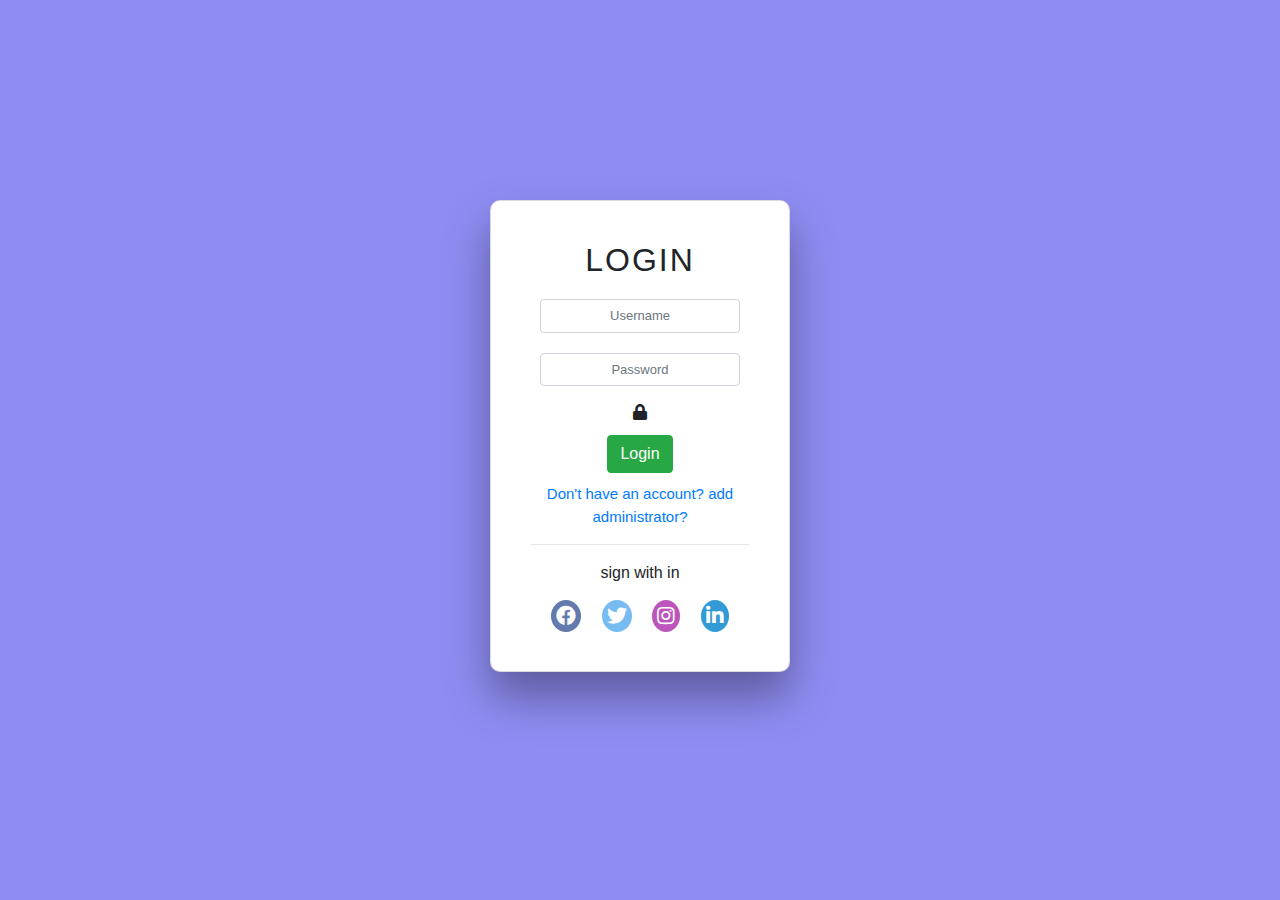
<file: index.html>
<!DOCTYPE html>
<html>
<head>
	<meta charset="utf-8">
	<meta name="viewport" content="width=device-width, initial-scale=1">
	<title>index</title>
	<link rel="stylesheet" href="https://maxcdn.bootstrapcdn.com/bootstrap/4.0.0/css/bootstrap.min.css" integrity="sha384-Gn5384xqQ1aoWXA+058RXPxPg6fy4IWvTNh0E263XmFcJlSAwiGgFAW/dAiS6JXm" crossorigin="anonymous">
	<script src="https://code.jquery.com/jquery-3.2.1.slim.min.js" integrity="sha384-KJ3o2DKtIkvYIK3UENzmM7KCkRr/rE9/Qpg6aAZGJwFDMVNA/GpGFF93hXpG5KkN" crossorigin="anonymous"></script>
	<script src="https://cdnjs.cloudflare.com/ajax/libs/popper.js/1.12.9/umd/popper.min.js" integrity="sha384-ApNbgh9B+Y1QKtv3Rn7W3mgPxhU9K/ScQsAP7hUibX39j7fakFPskvXusvfa0b4Q" crossorigin="anonymous"></script>
	
	<!-- fontawesome font and icons -->
	<script src="https://maxcdn.bootstrapcdn.com/bootstrap/4.0.0/js/bootstrap.min.js" integrity="sha384-JZR6Spejh4U02d8jOt6vLEHfe/JQGiRRSQQxSfFWpi1MquVdAyjUar5+76PVCmYl" crossorigin="anonymous"></script>
	<link rel="stylesheet" href="https://use.fontawesome.com/releases/v5.8.1/css/all.css" type="text/css">
	<link rel="stylesheet" href="https://cdnjs.cloudflare.com/ajax/libs/font-awesome/4.7.0/css/font-awesome.min.css">
	<link rel="stylesheet" href="stylesheet.css" type="text/css">
	<script type="text/javascript" src="script.js"></script>
	</head>
<body>
<form class="box" action="#" method="POST">
	<h2>Login</h2>
	<!-- <i class="far fa-user col"></i> -->
	<input type="text" name="" placeholder="Username" class="form-control col" required>
	<!-- <i class="fas fa-key"></i> -->
	<input id="pwd" type="password" name="" placeholder="Password" class="form-control" required>
	<a onclick="showPwd()" id="pwdbtn"><i class="fas fa-lock"></i></a><br>
	<!-- <i class="fas fa-lock"></i> -->
	<!-- <i class="fas fa-unlock-alt"></i> -->
	<input type="submit" name="" value="Login" class="btn btn-success"><br>
	<div class="footer">
	<a href="addUser.html">Don't have an account?</a><a href="administrator.html"> add administrator?</a>
	</div><hr>
	<p>sign with in</p>
	<div class="">
		<!-- Facebook -->
		<a class="button" style="background-color: #3b5998;" href="#" role="button">
		<i class="fab fa-facebook-f"></i></a>
		<!-- Twitter -->
		<a class="button" style="background-color: #55acee;" href="#" role="button">
		<i class="fab fa-twitter"></i></a>
		<!-- Instagram -->
		<a class="button" style="background-color: #ac2bac;" href="#" role="button">
		<i class="fab fa-instagram"></i></a>
		<!-- Linkedin -->
		<a class="button" style="background-color: #0082ca;" href="#" role="button">
		<i class="fab fa-linkedin-in"></i></a>
	</ul>
	</div>
</form>
</body>
</html>
</file>
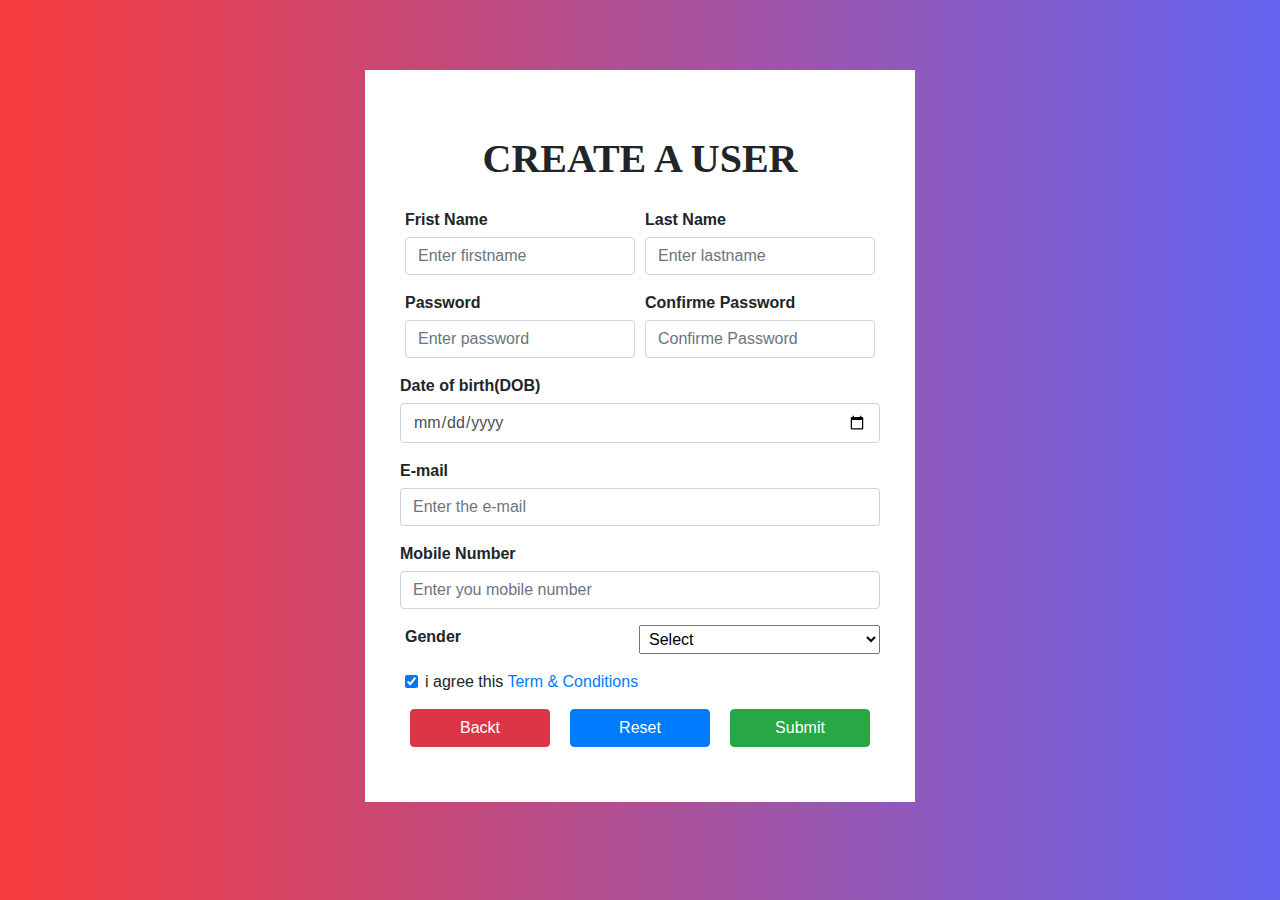
<file: addUser.html>
<!DOCTYPE html>
<html lang="en">
<head>
    <meta charset="UTF-8">
    <meta http-equiv="X-UA-Compatible" content="IE=edge">
    <meta name="viewport" content="width=device-width, initial-scale=1.0">
    <title>Document</title>
        <link rel="stylesheet" href="https://maxcdn.bootstrapcdn.com/bootstrap/4.0.0/css/bootstrap.min.css"
            integrity="sha384-Gn5384xqQ1aoWXA+058RXPxPg6fy4IWvTNh0E263XmFcJlSAwiGgFAW/dAiS6JXm" crossorigin="anonymous">
        <link rel="stylesheet" href="https://use.fontawesome.com/releases/v5.8.1/css/all.css" type="text/css">
            <script src="https://code.jquery.com/jquery-3.2.1.slim.min.js"
            integrity="sha384-KJ3o2DKtIkvYIK3UENzmM7KCkRr/rE9/Qpg6aAZGJwFDMVNA/GpGFF93hXpG5KkN"
            crossorigin="anonymous"></script>
        <script src="https://cdnjs.cloudflare.com/ajax/libs/popper.js/1.12.9/umd/popper.min.js"
            integrity="sha384-ApNbgh9B+Y1QKtv3Rn7W3mgPxhU9K/ScQsAP7hUibX39j7fakFPskvXusvfa0b4Q"
            crossorigin="anonymous"></script>
        <script src="https://maxcdn.bootstrapcdn.com/bootstrap/4.0.0/js/bootstrap.min.js"
            integrity="sha384-JZR6Spejh4U02d8jOt6vLEHfe/JQGiRRSQQxSfFWpi1MquVdAyjUar5+76PVCmYl"
            crossorigin="anonymous"></script>

        <link rel="stylesheet" href="addUser.css" type="text/css">
</head>
<body>

        <form action="index.html" class=" box needs-validation container" method="POST">
            <h2 id="head">CREATE A USER</h2>
            <div class="form-row form-group">
                <div class="col">
                <label for="lname" class="bold">Frist Name</label>
                <input type="text" class="form-control" id="uname" placeholder="Enter firstname" name="uname" required>
                <div class="valid-feedback">Valid.</div>
                <div class="invalid-feedback">Please fill out this field.</div>
                </div>
                <div class="col">
                <label for="lname" class="bold">Last Name</label>
                <input type="text" class="form-control" id="uname" placeholder="Enter lastname" name="uname" required>
                <div class="valid-feedback">Valid.</div>
                <div class="invalid-feedback">Please fill out this field.</div>
                </div>
            </div>
           
            <div class="form-row form-group">
                <div class="col">
                <label for="pwd" class="bold">Password</label>
                <input type="password" class="form-control" id="pwd" placeholder="Enter password" name="pswd" required>
                <div class="valid-feedback">Valid.</div>
                <div class="invalid-feedback">Please fill out this field.</div>
                </div>
                <div class="col">
                    <label for="cpwd" class="bold">Confirme Password</label>
                    <input type="text" class="form-control" id="pwd" placeholder="Confirme Password" name="confpswd" required>
                    <div class="valid-feedback">Valid.</div>
                    <div class="invalid-feedback">Please fill out this field.</div>
                </div>
            </div>
            <div class="form-row form-group">
            <label for="DOB" class="bold">Date of birth(DOB)</label>
            <input type="date" name="dob" id="dob" class="form-control">
            </div>
            <div class="form-row form-group">
            <label for="Email" class="bold">E-mail</label>
            <input type="email" class="form-control" id="email" placeholder="Enter the e-mail " name="e-mail" required>
            <div class="valid-feedback">Valid.</div>
            <div class="invalid-feedback">Please fill out this field.</div>
            </div>

            <div class="form-row form-group">
                <label for="Mobile" class="bold">Mobile Number</label>
                <input type="number" class="form-control" id="mobile" placeholder="Enter you mobile number" name="mob" required>
                <div class="valid-feedback">Valid.</div>
                <div class="invalid-feedback">Please fill out this field.</div>
            </div>

            <!-- Radio buttons for Gender filed -->
            <div class="form-row form-group">
                <label for="gender" class="bold col">Gender</label>
                <select class="control-select col" aria-label="Default select example">
                    <option selected>Select</option>
                    <option value="male">Male</option>
                    <option value="female">Female</option>
                    <option value="other">Other</option>
                </select>
            </div>

            <!-- <label for="gender" class="form-row bold">Gender</label>
                <div class="custom-control custom-radio custom-control-inline col">
                <input type="radio" class="custom-control-input" id="customRadio1" name="Gender">
                <label class="custom-control-label" for="customRadio1">Male</label>
            </div>
            <div class="custom-control custom-radio custom-control-inline col">
                <input type="radio" class="custom-control-input" id="customRadio2" name="Gender" value="customEx">
                <label class="custom-control-label" for="customRadio2">Female</label>
            </div> -->

            <div class="form-check">
                <input class="form-check-input" type="checkbox" value="" id="flexCheckChecked" checked>
                <label class="form-check-label" for="flexCheckDefault">
                    i agree this <a href="#"> Term & Conditions</a>
                </label>
            </div>

            <div class="form-row">
            <a href="index.html" class="btn btn-danger col">Backt</a>
            <button type="reset" class="btn btn-primary col">Reset</button>
            <button type="submit" class="btn btn-success col">Submit</button>
            </div>
        </form>
</body>
</html>
</file>
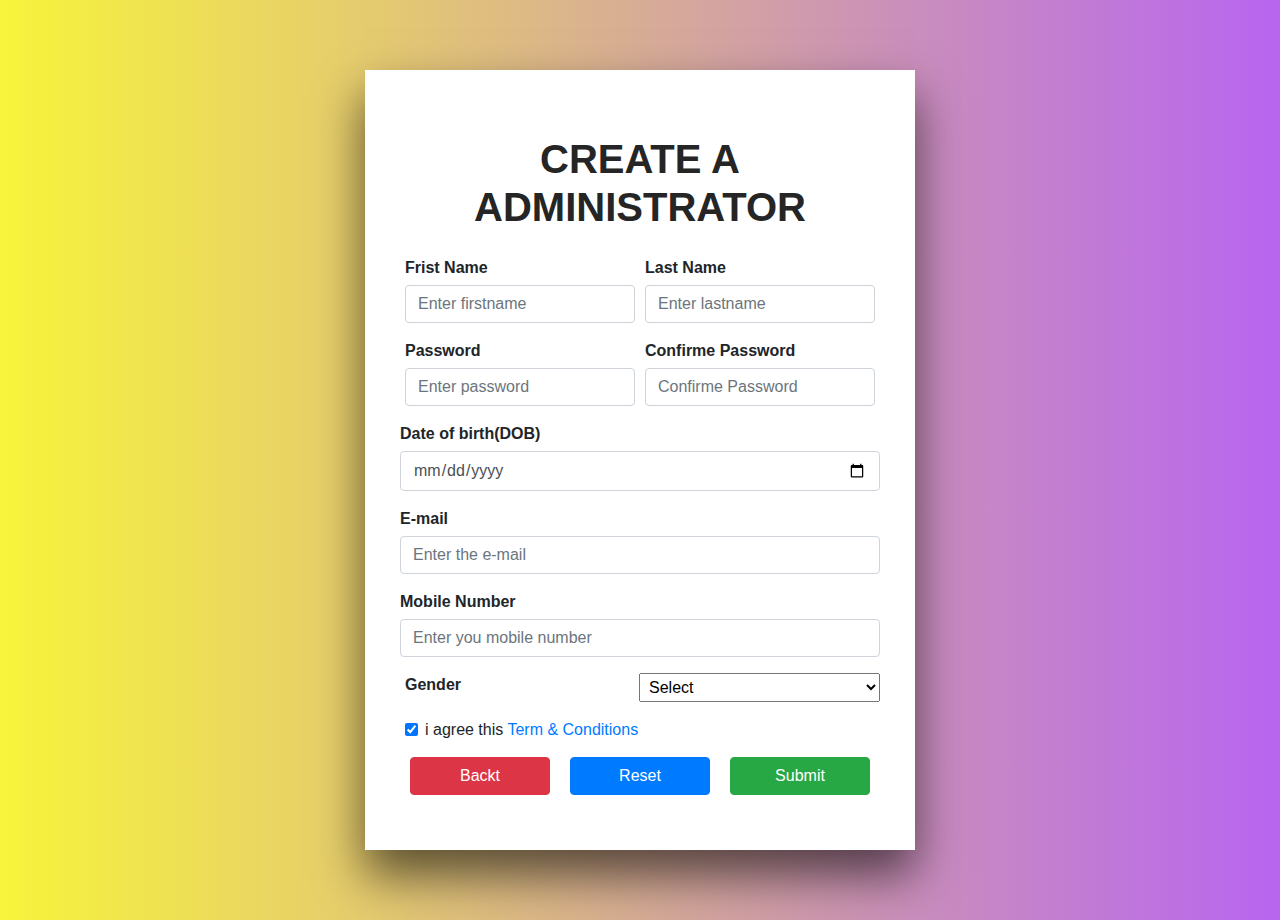
<file: administrator.html>
<!DOCTYPE html>
<html lang="en">

<head>
    <meta charset="UTF-8">
    <meta http-equiv="X-UA-Compatible" content="IE=edge">
    <meta name="viewport" content="width=device-width, initial-scale=1.0">
    <title>Document</title>
    <link rel="stylesheet" href="https://maxcdn.bootstrapcdn.com/bootstrap/4.0.0/css/bootstrap.min.css"
        integrity="sha384-Gn5384xqQ1aoWXA+058RXPxPg6fy4IWvTNh0E263XmFcJlSAwiGgFAW/dAiS6JXm" crossorigin="anonymous">
    <link rel="stylesheet" href="https://use.fontawesome.com/releases/v5.8.1/css/all.css" type="text/css">
    <script src="https://code.jquery.com/jquery-3.2.1.slim.min.js"
        integrity="sha384-KJ3o2DKtIkvYIK3UENzmM7KCkRr/rE9/Qpg6aAZGJwFDMVNA/GpGFF93hXpG5KkN"
        crossorigin="anonymous"></script>
    <script src="https://cdnjs.cloudflare.com/ajax/libs/popper.js/1.12.9/umd/popper.min.js"
        integrity="sha384-ApNbgh9B+Y1QKtv3Rn7W3mgPxhU9K/ScQsAP7hUibX39j7fakFPskvXusvfa0b4Q"
        crossorigin="anonymous"></script>
    <script src="https://maxcdn.bootstrapcdn.com/bootstrap/4.0.0/js/bootstrap.min.js"
        integrity="sha384-JZR6Spejh4U02d8jOt6vLEHfe/JQGiRRSQQxSfFWpi1MquVdAyjUar5+76PVCmYl"
        crossorigin="anonymous"></script>

    <link rel="stylesheet" href="administrator.css" type="text/css">
</head>

<body>

    <form action="#" class=" box needs-validation container" method="POST">
        <h2 id="head">CREATE A<br>ADMINISTRATOR</h2>
        <div class="form-row form-group">
            <div class="col">
                <label for="lname" class="bold">Frist Name</label>
                <input type="text" class="form-control" id="uname" placeholder="Enter firstname" name="uname" required>
                <div class="valid-feedback">Valid.</div>
                <div class="invalid-feedback">Please fill out this field.</div>
            </div>
            <div class="col">
                <label for="lname" class="bold">Last Name</label>
                <input type="text" class="form-control" id="uname" placeholder="Enter lastname" name="uname" required>
                <div class="valid-feedback">Valid.</div>
                <div class="invalid-feedback">Please fill out this field.</div>
            </div>
        </div>

        <div class="form-row form-group">
            <div class="col">
                <label for="pwd" class="bold">Password</label>
                <input type="password" class="form-control" id="pwd" placeholder="Enter password" name="pswd" required>
                <div class="valid-feedback">Valid.</div>
                <div class="invalid-feedback">Please fill out this field.</div>
            </div>
            <div class="col">
                <label for="cpwd" class="bold">Confirme Password</label>
                <input type="text" class="form-control" id="pwd" placeholder="Confirme Password" name="confpswd"
                    required>
                <div class="valid-feedback">Valid.</div>
                <div class="invalid-feedback">Please fill out this field.</div>
            </div>
        </div>
        <div class="form-row form-group">
            <label for="DOB" class="bold">Date of birth(DOB)</label>
            <input type="date" name="dob" id="dob" class="form-control">
        </div>
        <div class="form-row form-group">
            <label for="Email" class="bold">E-mail</label>
            <input type="email" class="form-control" id="email" placeholder="Enter the e-mail " name="e-mail" required>
            <div class="valid-feedback">Valid.</div>
            <div class="invalid-feedback">Please fill out this field.</div>
        </div>

        <div class="form-row form-group">
            <label for="Mobile" class="bold">Mobile Number</label>
            <input type="number" class="form-control" id="mobile" placeholder="Enter you mobile number" name="mob"
                required>
            <div class="valid-feedback">Valid.</div>
            <div class="invalid-feedback">Please fill out this field.</div>
        </div>

        <!-- Radio buttons for Gender filed -->
        <div class="form-row form-group">
            <label for="gender" class="bold col">Gender</label>
            <select class="control-select col" aria-label="Default select example">
                <option selected>Select</option>
                <option value="male">Male</option>
                <option value="female">Female</option>
                <option value="other">Other</option>
            </select>
        </div>
<div class="form-check">
    <input class="form-check-input" type="checkbox" value="" id="flexCheckChecked" checked>
    <label class="form-check-label" for="flexCheckChecked">
        i agree this <a href="#"> Term & Conditions</a>
    </label>
</div>
        <div class="form-row">
            <a href="index.html" class="btn btn-danger col">Backt</a>
            <button type="reset" class="btn btn-primary col">Reset</button>
            <button type="submit" class="btn btn-success col">Submit</button>
        </div>
    </form>
</body>

</html>
</file>
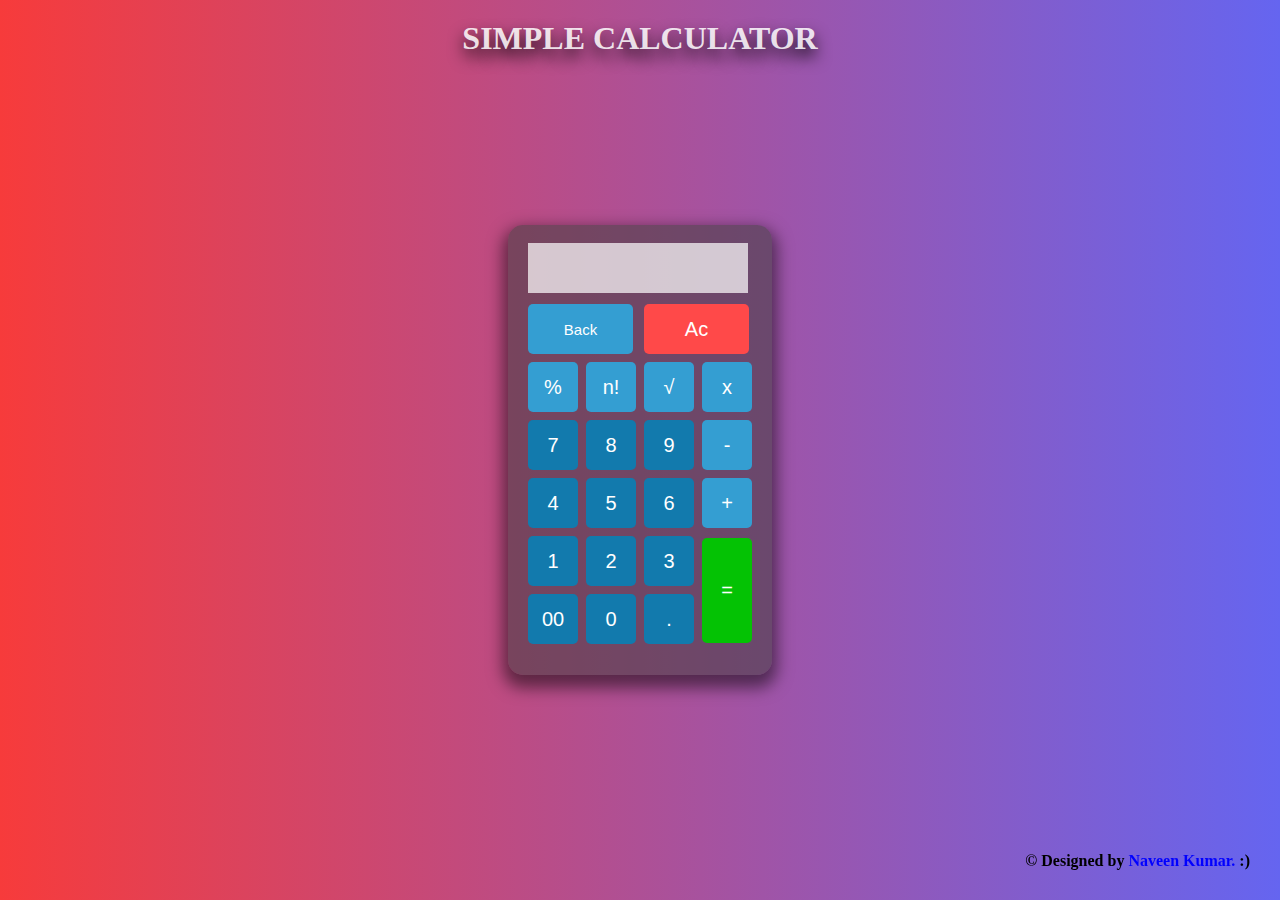
<file: calc.html>
<html>
<head>
<link rel="stylesheet" href="calc.css">
<script>
function ins(ar)
{
document.cal.txt.value+=ar;
}
function bk()
{
var exp = document.cal.txt.value;
document.cal.txt.value = exp.substring(0,exp.length-1);
}
function per(ar)
{
 var p=1/100;
 document.cal.txt.value=ar*p;
}
function ft(number)
{
    var t=Error;
    if(number < 0)
    {
        document.cal.txt.value=t;
    }
    else if(number == 0)
    {
        document.cal.txt.value=t;
    }
    else
    {
        var fact = 1;
        for(i=1; i<=number; i++)
        {
            fact *=i;
        }
    }
    document.cal.txt.value=fact;
}
</script>
<style>
</style>
</head>
<body>
<div class="bg"><h1 align="center">SIMPLE CALCULATOR</h1></div>
<div class="main">
<form name="cal" class="calc">
<table>
<tr><td colspan="4"><input type="text" name="txt"></td></tr>
<tr>
<td colspan="2"><input class="imp" style="font-size:15; width: 105px;" type="button" value="Back" onclick="bk();"></td>
<td colspan="2"><input class="imp" style="width: 105px;background-color: #ff4949;" type="button" value="Ac" onclick="txt.value='';"></td>
</tr>
<tr>
    <td><input class="imp" type="button" value="%" onclick="per(txt.value)"></td>
    <td><input class="imp" type="button" value="n!" onclick="ft(txt.value);"></td>
    <td><input class="imp" type="button" value="&radic;" onclick="txt.value=Math.sqrt(txt.value);"></td>
    <td><input class="imp" type="button" value="x" onclick="ins('*');"></td>
</tr>
<tr>
    <td><input type="button" value="7" onclick="ins('7');"></td>
    <td><input type="button" value="8" onclick="ins('8');"></td>
    <td><input type="button" value="9" onclick="ins('9');"></td>
    <td><input class="imp" type="button" value="-" onclick="ins('-');"></td>
</tr>
<tr>
    <td><input type="button" value="4" onclick="ins('4');"></td>
    <td><input type="button" value="5" onclick="ins('5');"></td>
    <td><input type="button" value="6" onclick="ins('6');"></td>
    <td><input class="imp" type="button" value="+" onclick="ins('+');"></td>
</tr>

<tr>
    <td><input type="button" value="1" onclick="ins('1');"></td>
    <td><input type="button" value="2" onclick="ins('2');"></td>
    <td><input type="button" value="3" onclick="ins('3');"></td>
    <td rowspan=5><input style="height:105px; background-color: rgb(4, 194, 4);" type="button" value="=" onclick="txt.value=eval(txt.value);">
    </td>
</tr>

<tr>
    <td><input type="button" value="00" onclick="ins('00');"></td>
    <td><input type="button" value="0" onclick="ins('0');"></td>
    <td><input type="button" value="." onclick="ins('.');"></td>
</tr>
</table>
</form>
</div>
 <div class="insta">&copy;
    Designed by <a onclick="alert('Thank you for Using My Calculator :)\n Have a nice Day!😎');">Naveen Kumar.</a> :)
  </div>
</body>
</html>
</file>
<file: stylesheet.css>
html{
    margin: 0px;
    padding: 0px;
}
body{
    margin: 0;
    padding: 0;
    font-family: sans-serif;
    background-color: #8f8df3;
    display: flex;
    align-content: center;
    justify-content: center;
}
.box{
    width: 300px;
    margin: 200px auto;
    padding: 40px;
    /* position: absolute;
    top: 50%;
    left: 50%;
    transform: translate(-50%,-50%); */
    text-align: center;
    background: rgb(255, 255, 255);
    box-shadow: 0 25px 45px rgba(0, 0, 0, 0.356);
    border: 1px solid rgba(0, 0, 0, 0.15);
    border-radius: 10px;
}

.box h2{
    text-transform: uppercase;
    font-family: Arial, Helvetica, sans-serif;
    letter-spacing:2px;
}
.box input[type="text"], .box input[type = "password"]
{
    margin: 20px auto;
    width: 200px;
    text-align: center;
    font-size: small;
}
.box input[type="password"]{
    margin-bottom: 15px;
}
.box #pwdbtn{
    margin: 10px;
    padding: 5px;
    cursor:pointer;
}
.box .btn
{
    margin:10px;
}
.box .footer{
    font-size: 15px;
}

.button{
  padding: 5px;
  font-size: 20px;
  border-radius: 50%;
  width: 30px;
  text-align: center;
  text-decoration: none;
  margin: 8px;
  opacity: 0.8;
}
.button:hover{
    opacity: 1;
}
.button .fab{
    color: white;
}
.button .fab:hover{
    color: black;
}
</file>
<file: addUser.css>
*{
    box-sizing: border-box;
}
html{
    margin: 0px;
    padding: 0px;
}
body{
    margin: 0px;
    padding: 0px;
    background: linear-gradient(to right, rgb(247, 59, 59), rgb(101, 101, 240));
    display: flex;
    align-content: center;
    justify-content: center;
}
.box{
    min-width: 200px;
    width: 550px;
    padding: 40px;
    background: white;
    margin: 70px auto;
}
.box h2{
    font-family: cursive;
    text-align: center;
    font-weight: bold;
    font-size: 40px;
    padding: 5px;
    margin: 20px auto;
}
.bold{
    font-weight: bold;
    font-family: Arial, Helvetica, sans-serif;
    margin-bottom: 5px;
}

.box .btn{
    margin: 15px 10px;
    color:white;
}
</file>
<file: administrator.css>
*{
    box-sizing: border-box;
}
html{
    margin: 0px;
    padding: 0px;
}
body{
    margin: 0px;
    padding: 0px;
    background: linear-gradient(to right, rgb(247, 244, 59), rgb(184, 101, 240));
    display: flex;
    align-content: center;
    justify-content: center;
}
.box{
    min-width: 200px;
    width: 550px;
    padding: 40px;
    background: white;
    margin: 70px auto;
    box-shadow: 0 25px 45px 0px rgba(0, 0, 0, 0.6);
    
}
.box h2{
    font-family: Arial, Helvetica, sans-serif;
    text-align: center;
    font-weight: bold;
    font-size: 40px;
    padding: 5px;
    margin: 20px auto;
    color: rgb(37, 37, 37);
}
.bold{
    font-weight: bold;
    font-family: Arial, Helvetica, sans-serif;
    margin-bottom: 5px;
}

.box .btn{
    margin: 15px 10px;
    color:white;
}
</file>
<file: calc.css>
*{
	box-sizing:border-box;
}
body
{
	margin: 0;
	padding: 0;
}
input[type="button"]
{
	width:50px;
	height:50px;
	font-size:20;
	margin:2px;
	border:none;
	border-radius:5px;
	background-color: #127aad;
	color:white;
}
input[type="button"]:hover
{
	background-color: #349ed2;
	cursor:pointer;

}
input[type="button"]:focus
{
	outline:none;
}
input[type="text"]
{
	width:220px;
	height:50px;
	margin:5px 2px;
	padding: 5px 15px;
	font-size:25;
	background-color:rgba(255, 255, 255, 0.705);
	color:rgb(0, 0, 0);
	border:none;
	overflow: hidden;
}
input[type="text"]:focus
{
 outline:none;
}
.main
{
	position:absolute;
	top: 50%;
	left: 50%;
	transform:translate(-50%,-50%);
	background-color: rgba(65, 62, 62, 0.555);
	padding:10px 15px;
	border:none;
	border-radius:15px;
	box-shadow: 0 8px 16px 5px rgba(0,0,0,0.5);
}
.bg
{
	height: 100%;
	background: linear-gradient(to right,rgb(247, 59, 59),rgb(101, 101, 240));
}
.bg h1 {
	color:rgba(255, 255, 255, 0.863);
	padding:20px;
	text-shadow: 0 8px 16px rgba(0,0,0,1);
	font-family: cursive;
}
table .imp
{
  background-color: #349ed2;
}
table .imp:hover
{
  background-color: #19aff1;
}
.insta
{
position: fixed;	
bottom: 30px;
right: 30px;
font-family: cursive;
font-weight: bold;
}
.insta a{
	text-decoration:none;
	color:blue;
	font-family: cursive;
	cursor:pointer;
}
</file>
